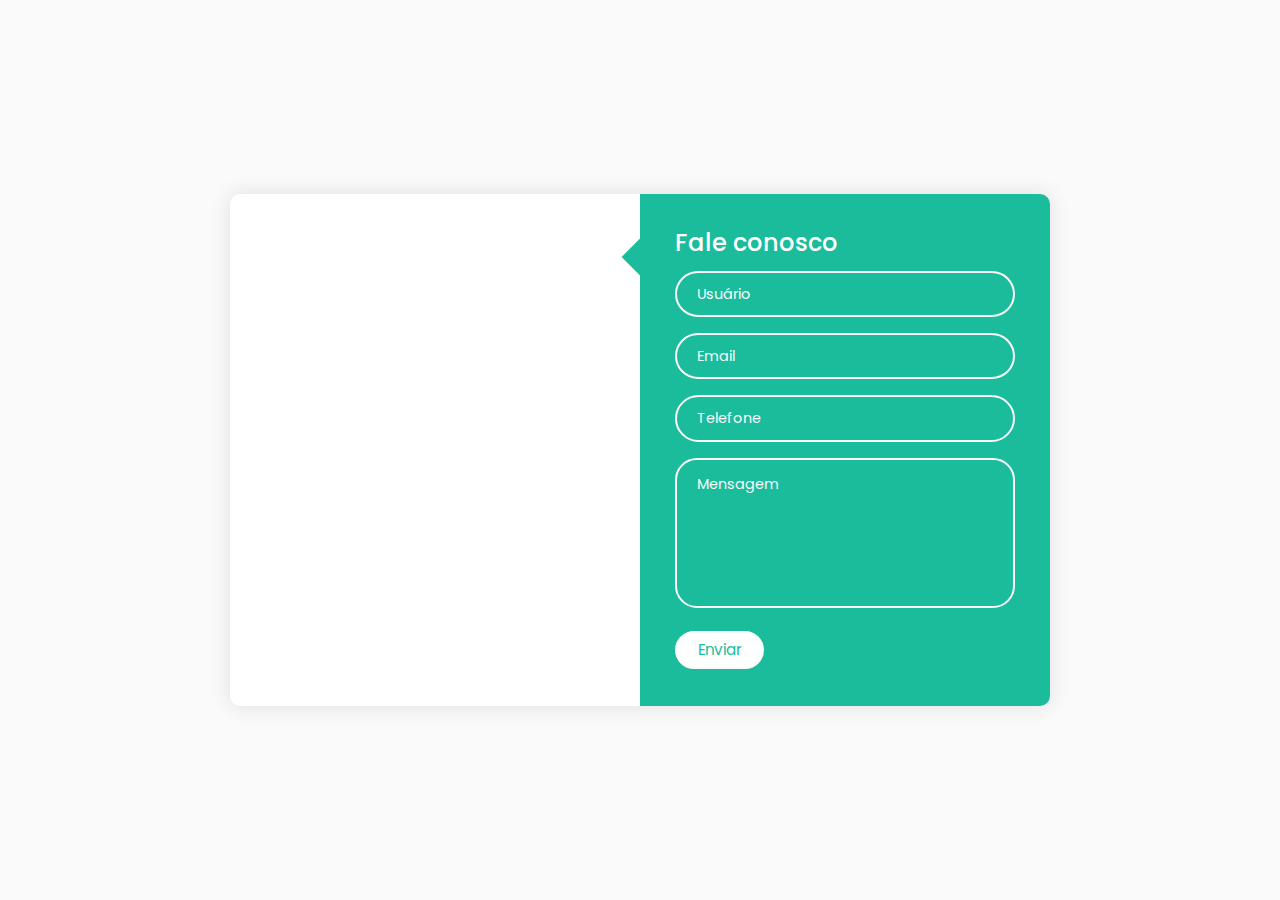
<file: contact-form/index.html>
<!DOCTYPE html>
<html lang="pt-br">
<head>
	<meta charset="UTF-8">
	<title>Contact Form</title>
	<link rel="stylesheet" href="style.css">
	    <link rel="stylesheet" href="https://cdnjs.cloudflare.com/ajax/libs/font-awesome/5.8.2/css/all.css">
</head>
<body>
	<div class="container">
		<div class="form">
			<div class="contact-info"></div>
			
			<div class="contact-form">
				<span class="circle one"></span>
				<span class="circle two"></span>
				
				<form action="index.html">
					<h3 class="title">Fale conosco</h3>
					<div class="input-container">
						<input type="text" name="name" class="input">
						<label for="">Usuário</label>
						<span>Usuário</span>
					</div>
					<div class="input-container">
						<input type="email" name="email" class="input">
						<label for="">Email</label>
						<span>Email</span>
					</div>
					<div class="input-container">
						<input type="tel" name="phone" class="input">
						<label for="">Telefone</label>
						<span>Telefone</span>
					</div>
					<div class="input-container textarea">
					<textarea name="message" class="input"></textarea>
						<label for="">Mensagem</label>
						<span>Mensagem</span>
					</div>
					<input type="submit" value="Enviar" class="btn">
				</form>
			</div>
		</div>
	</div>
	
	<script src="script.js"></script>
</body>
</html>
</file>
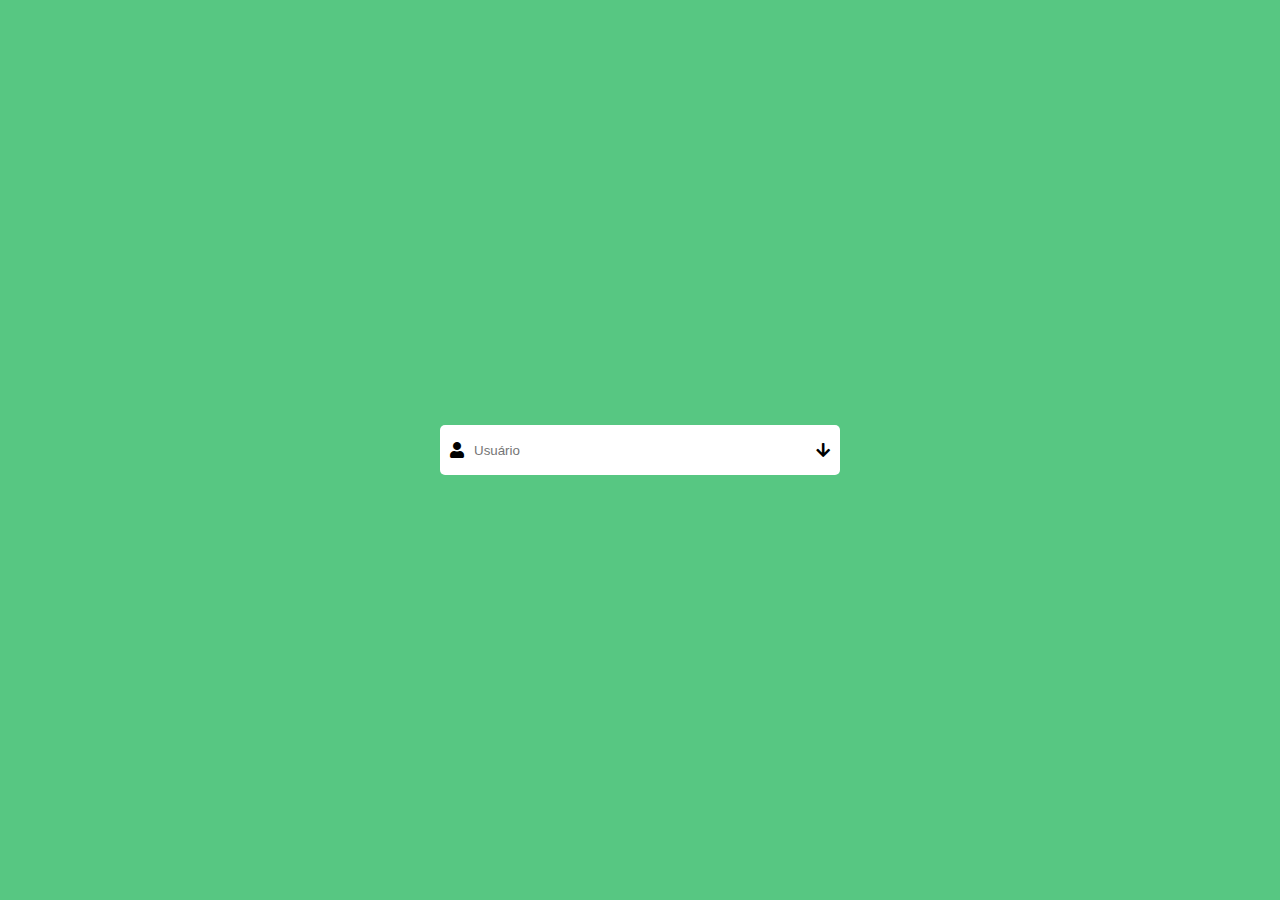
<file: form-animated/index.html>
<!DOCTYPE html>
<html lang="en">
<head>
    <meta charset="UTF-8">
    <meta name="viewport" content="width=device-width, initial-scale=1.0">
    <meta http-equiv="X-UA-Compatible" content="ie=edge">
    <link rel="stylesheet" href="https://cdnjs.cloudflare.com/ajax/libs/font-awesome/5.8.2/css/all.css">
    <link rel="stylesheet" href="style.css">
    <title>Document</title>
</head>
<body>
    <form>
        <div class="field-name">
            <i class="fas fa-user"></i>
            <input type="text" name="" id="" placeholder="Usuário" required>
            <i class="fas fa-arrow-down"></i>
        </div>
        <div class="field-email innactive">
            <i class="fas fa-envelope"></i>
            <input type="text" email="" id="" placeholder="Email" required>
            <i class="fas fa-arrow-down"></i>
        </div>
        <div class="field-password innactive">
            <i class="fas fa-key"></i>
            <input type="password" password="" id="" placeholder="Senha" required>
            <i class="fas fa-arrow-down"></i>
        </div>
        <div class="field-finish innactive">
            <i class="fas fa-heart"></i>
            <p>Obrigado!</p>
            <i class="fas fa-heart"></i>
        </div>
    </form>
    <script src="main.js"></script>
</body>
</html>
</file>
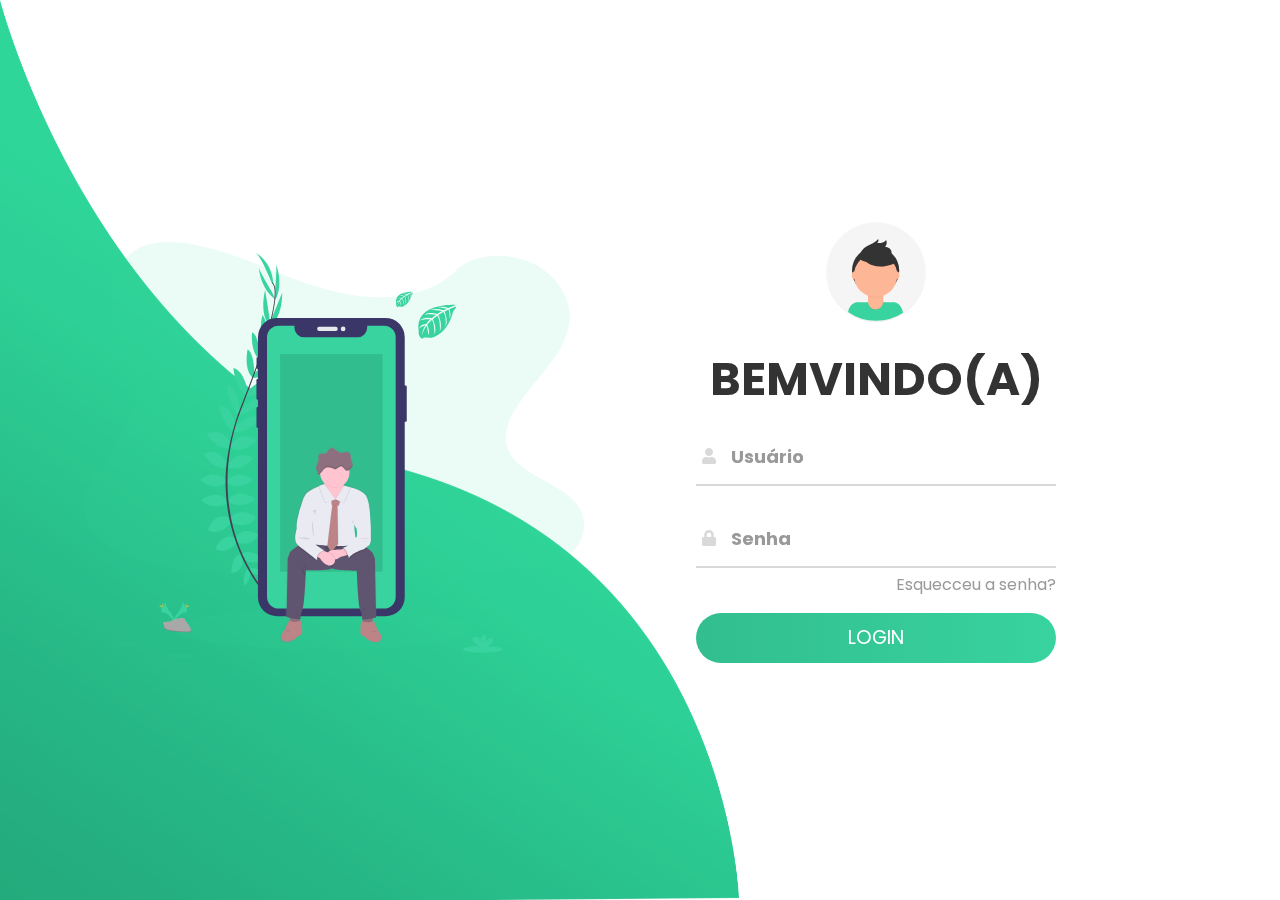
<file: login-animated/index.html>
<!DOCTYPE html>
<html lang="pt-br">
<head>
	<meta charset="UTF-8">
	<title>Animated Login Form</title>
	<link rel="stylesheet" href="style.css">
	<link rel="stylesheet" href="https://cdnjs.cloudflare.com/ajax/libs/font-awesome/5.15.1/css/all.min.css">
</head>
<body>

	<img src="img/wave.png" alt="" class="wave">
	
	<div class="container">
		<div class="img">
			<img src="img/bg.svg" alt="">
		</div>
		<div class="login-container">
		
			<form action="index.html">
				<img src="img/avatar.svg" class="avatar" alt="">
				<h2>BemVindo(a)</h2>
				<div class="input-div one">
					<div class="icon">
						<i class="fas fa-user"></i>
					</div>
					<div>
						<h5>Usuário</h5>
						<input type="text" class="input">
					</div>
				</div>
				<div class="input-div two">
					<div class="icon">
						<i class="fas fa-lock"></i>
					</div>
					<div>
						<h5>Senha</h5>
						<input type="password" class="input">
					</div>
				</div>
				<a href="#">Esquecceu a senha?</a>
				<input type="submit" class="btn" value="Login">
			</form>
			
		</div>
	</div>
	
	<script src="script.js"></script>
</body>
</html>
</file>
<file: contact-form/style.css>
@import url('https://fonts.googleapis.com/css2?family=Poppins:wght@300;400;600;700;800&display=swap');

* {
	padding: 0;
	margin: 0;
	box-sizing: border-box;
}

body,
input,
textarea {
	font-family: 'Poppins', sans-serif;
}

.container {
	position: relative;
	width: 100%;
	min-height: 100vh;
	padding: 2rem;
	background-color: #fafafa;
	overflow: hidden;
	display: flex;
	align-items: center;
	justify-content: center;
}

.form {
	width: 100%;
	max-width: 820px;
	background-color: #fff;
	border-radius: 10px;
	box-shadow: 0 0 20px 1px rgba(0, 0, 0, 0.1);
	z-index: 1000;
	overflow: hidden;
	display: grid;
	grid-template-columns: repeat(2, 1fr);
}

.contact-form {
	background: #1abc9c;
	position: relative;
}

.circle {
	border-radius: 50%;
	background: linear-gradient(135g, transparent 20%, #149279);
	position: absolute;
}

.circle.one {
	width: 130px;
	height: 130px;
	top: 130px;
	right: -40px;
	z-index: 60;
}

.circle.two {
	width: 80px;
	height: 80px;
	top: 10px;
	right: 30px;
}

.contact-form:before {
	content: '';
	position: absolute;
	width: 26px;
	height: 26px;
	background-color: #1abc9c;
	transform: rotate(45deg);
	top: 50px;
	left: -13px;
}

form {
	padding: 2.3rem 2.2rem;
	z-index: 10;
	overflow: hidden;
	position: relative;
}

.title {
	color: #fff;
	font-weight: 500;
	font-size: 1.5rem;
	line-height: 1;
	margin-bottom: 0.7rem;
}

.input-container {
	position: relative;
	margin: 1rem 0;
}

.input {
	width: 100%;
	outline: none;
	border: 2px solid #fafafa;
	background: none;
	padding: 0.6rem 1.2rem;
	color: #fff;
	font-weight: 500;
	font-size: 0.95rem;
	letter-spacing: 0.5px;
	border-radius: 25px;
	transition: 0.3s;
}

textarea.input {
	padding: 0.8rem 1.2rem;
	min-height: 150px;
	border-radius: 22px;
	resize: none;
	overflow-y: auto;
	background: none;
}

.input-container label {
	position: absolute;
	top: 50%;
	left: 15px;
	transform: translateY(-50%);
	padding: 0 0.4rem;
	color: #fafafa;
	font-size: 0.9rem;
	font-weight: 400;
	pointer-events: none;
	z-index: 1000;
	transition: 0.5s;
}

.input-container.textarea label {
	top: 1rem;
	transform: translateY(0);
}

.btn {
	padding: 0.6rem 1.3rem;
	background-color: #fff;
	border: 2px solid #fafafa;
	font-size: 0.95rem;
	color: #1abc9c;
	line-height: 1;
	border-radius: 25px;
	outline: none;
	cursor: pointer;
	transition: 0.3s;
}

.btn:hover {
	background-color: transparent;
	color: #fff;
	margin: 0;
}

.input-container span {
	position: absolute;
	top: 0;
	left: 25px;
	transform: translateY(-50%);
	font-size: 0.8rem;
	padding: 0 0.4rem;
	color: transparent;
	pointer-events: none;
	z-index: 500;
}

.input-container span:before,
.input-container span:after {
	content: '';
	position: absolute;
	width: 10%;
	height: 5px;
	opacity: 0;
	transition: 0.3s;
	background-color: #1abc9c;
	top: 50%;
	transform: translateY(-50%);
}

.input-container span:before {
	left: 50%
}

.input-container span:after {
	right: 50%;
}

.input-container.focus label {
	top: 0;
	transform: translateY(-50%);
	left: 25px;
	font-size: 0.8rem;
}

.input-container.focus span:before,
.input-container.focus span:after {
	width: 50%;
	opacity: 1;
}
</file>
<file: form-animated/style.css>
* {
    margin: 0;
    padding: 0;
    box-sizing: border-box;
}

body {
    height: 100vh;
    display: flex;
    background-color: rgb(87, 199, 130);
    transition: background 0.5s ease;
    position: relative;
}

.field-name, 
.field-email,
.field-password,
.field-finish {
    position: absolute;
    top: 50%;
    left: 50%;
    transform: translate(-50%, -50%);
    background: #fff;
    height: 50px;
    width: 400px;
    display: flex;
    justify-content: space-between;
    align-items: center;
    border-radius: 5px;
    transition: all 0.5s ease;
}

.field-name i, 
.field-email i,
.field-password i,
.field-finish i {
    padding: 10px;
    cursor: pointer;
}

div.innactive {
    opacity: 0;
    pointer-events: none;
    transform: translate(-50%, 50%)
}

div.active {
    opacity: 1;
    pointer-events: all;
    transform: translate(-50%, -50%)
}

.field-name input, 
.field-email input,
.field-password input,
.field-finish input {
    background: none;
    border: none;
    flex: 1;
    height: 100%;
    outline: none;
}

.field-name input:focus, 
.field-email input:focus,
.field-password input:focus,
.field-finish input:focus {
    background: none;
    border: none;
    flex: 1;
    height: 100%;
    outline: none;
}

@keyframes shake {
    0% {
        transform: translate(-50%, -50%) rotate(0deg);
    }
    50% {
        transform: translate(-50%, -50%) rotate(10deg);

    }
    100% {
        transform: translate(-50%, -50%) rotate(0deg);

    }
}
</file>
<file: login-animated/style.css>
@import url('https://fonts.googleapis.com/css2?family=Poppins:wght@600&display=swap');


* {
	padding: 0;
	margin: 0;
	box-sizing: border-box;
}

body {
	font-family: 'Poppins', sans-serif;
}

.wave {
	position: fixed;
	height: 100%;
	left: 0;
	bottom: 0;
	z-index: -1;
}

.container {
	width: 100vw;
	height: 100vh;
	display: grid;
	grid-template-columns: repeat(2, 1fr);
	grid-gap: 7rem;
	padding: 0 2rem;
}

.img {
	display: flex;
	justify-content: flex-end;
	align-items: center;
}

.img img {
	width: 500px;
}

.login-container {
	display: flex;
	align-items: center;
	text-align: center;
}

form {
	width: 360px;
}

.avatar {
	width: 100px;
}

form h2 {
	font-size: 2.9rem;
	text-transform: uppercase;
	margin: 15px 0;
	color: #333;
}

.input-div {
	position: relative;
	display: grid;
	grid-template-columns: 7% 93%;
	margin: 25px 0;
	padding: 5px 0;
	border-bottom: 2px solid #d9d9d9;
}

.input-div:before, .input-div:after {
	content: '';
	position: absolute;
	bottom: -2px;
	width: 0%;
	height: 2px;
	background-color: #38d39f;
	transition: .3s;
}

.input-div:before {
	left: 50%;
}

.input-div:after {
	right: 50%;
}

.input-div.focus:before, .input-div.focus:after {
	width: 50%;
}

.input-div.focus .icon i {
	color: #38d39f;
}

.input-div.focus div h5 {
	top: -5px;
	font-size: 15px;
}

.input-div.one {
	margin-top: 0
}

.input-div.two {
	margin-bottom: 4px;
}

.icon {
	display: flex;
	justify-content: center;
	align-items: center;
}

.icon i {
	color: #d9d9d9;
	transition: .3s;
}

.input-div > div {
	position: relative;
	height: 45px;
}

.input-div > div h5 {
	position: absolute;
	left: 10px;
	top: 50%;
	transform: translateY(-50%);
	color: #999;
	font-size: 18px;
	transition: .3s;
}

.input {
	font-family: 'Poppins', sans-serif;
	position: absolute;
	width: 100%;
	height: 100%;
	top: 0;
	left: 0;
	border: none;
	outline: none;
	background: none;
	padding: 0.5rem 0.7rem;
	font-size: 1.2rem;
	color: #555;
}

a {
	display: block;
	text-align: right;
	text-decoration: none;
	color: #999;
	transition: .3s;
}

a:hover {
	color: #38d39f;
}

.btn {
	display: block;
	width: 100%;
	height: 50px;
	border-radius: 25px;
	margin: 1rem 0;
	font-size: 1.2rem;
	border: none;
	background: linear-gradient(to right, #32be8f, #38d39f, #32be8f);
	text-transform: uppercase;
	cursor: pointer;
	color: #fff;
	font-family: 'Poppins', sans-serif;
	background-size: 200%;
	transition: .5s;
}

.btn:hover {
	background-position: right;
}


@media screen and (max-width: 1050px) {
	.container {
		grid-gap: 5rem;
	}
}

@media screen and (max-width: 1000px) {
	form {
		width: 290px;
	}
	
	form h2 {
		font-size: 2.4rem;
		margin: 8px 0;
	}
	
	.img img {
		width: 400px;
	}
}

@media screen and (max-width: 900px) {
	.img {
		display: none;
	}
	
	.container {
		grid-template-columns: 1fr;
	}
	
	.wave {
		display: none;
	}
	
	.login-container{
		justify-content: center;
	}
}
</file>
